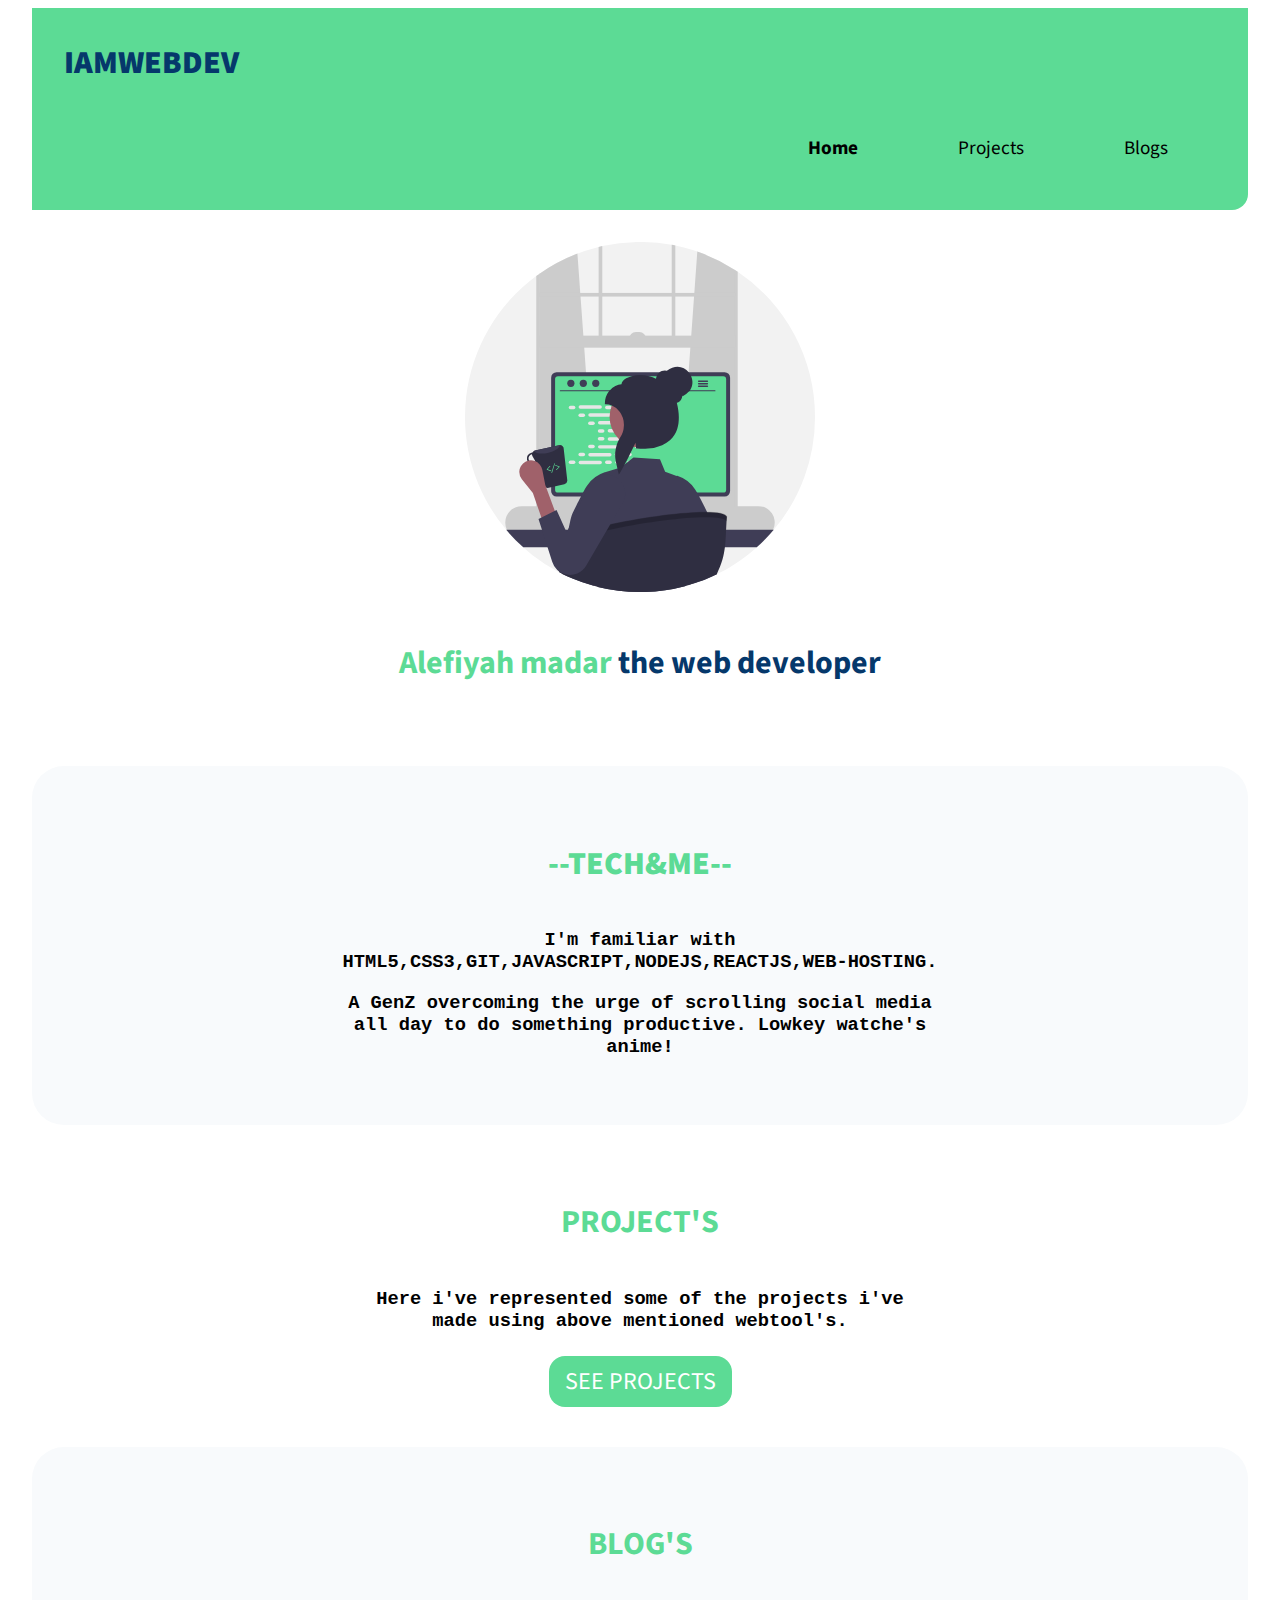
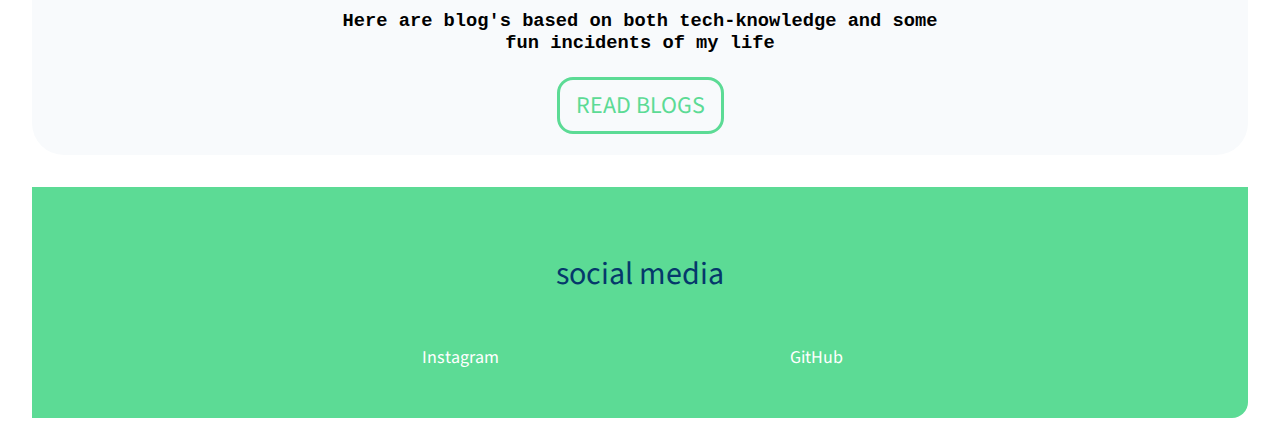
<file: index.html>
<!DOCTYPE html>
<html lang="en">
<head>
    <meta charset="UTF-8">
    <meta http-equiv="X-UA-Compatible" content="IE=edge">
    <meta name="viewport" content="width=device-width, initial-scale=1.0">
    <title>Home|WebDev</title>
    <link href="styles.css" rel="stylesheet" />
</head>
<body>
    

<nav class="nav">
    <div class="brand"><strong>IAMWEBDEV</strong> </div>

    <ul class="no-bullets navright">

        <li class="inline space " ><a class="block active" href="/">Home </a></li>

        <li class="inline space"><a class="block" href="projects.html">Projects </a></li>

        <li class=" inline space"><a class="block" href="blogs.html">Blogs </a></li>

    </ul>
</nav>


<header class="imghead">
    <img class="img" src="images/newweb.svg"</img>

    <h3 class="imgclass">Alefiyah madar<span class="imagedecor"> the web developer </span></h3>
</header>


<section class="seci">
    <div class="container-center"><h2 class="offwhiteseci"><strong>--TECH&ME--</strong></h2>

        <h3 class="offwhiteseco">I'm familiar with HTML5,CSS3,GIT,JAVASCRIPT,NODEJS,REACTJS,WEB-HOSTING.
            <h3 class="text">A GenZ overcoming the urge of scrolling social media all day to do something productive.
                Lowkey watche's anime!</h3>
            
            </h3>
    </section>
    </div>


    <section class="sec">
        <div class="container-center">    <h2 class="whitesec">PROJECT'S</h2>
    
            <h3 class="whiteseco">Here i've represented some of the projects i've made using above mentioned webtool's.</h3>
            <a class="link primary-link" href="projects.html">SEE PROJECTS</a>

        </section></div>
    
<section class="seci">
    <div class="container-center"><h2 class="offwhiteseci">BLOG'S</h2>

        <h3 class="offwhiteseco">
            <h3 class="text">Here are blog's based on both tech-knowledge and some fun incidents of my life</h3>
            
            <a class="link secondary-link" href="blogs.html">READ BLOGS</a>

            
            </h3>
    </section>
    </div>


    <footer class="footer">


        <div  class="footerh">social media </div>
        
        <ul class="no-bullets">
            <li class="inline padded"><a class="linked " href=" https://www.instagram.com/invites/contact/?i=u57z2be3smyj&utm_content=3pdjn2q">Instagram</a></li>
            <li class="inline padded"><a class="linked" href="https://github.com/alefiyahmadar">GitHub</a></li>
            
        </ul>
        </footer>


</body>
</html>
</file>
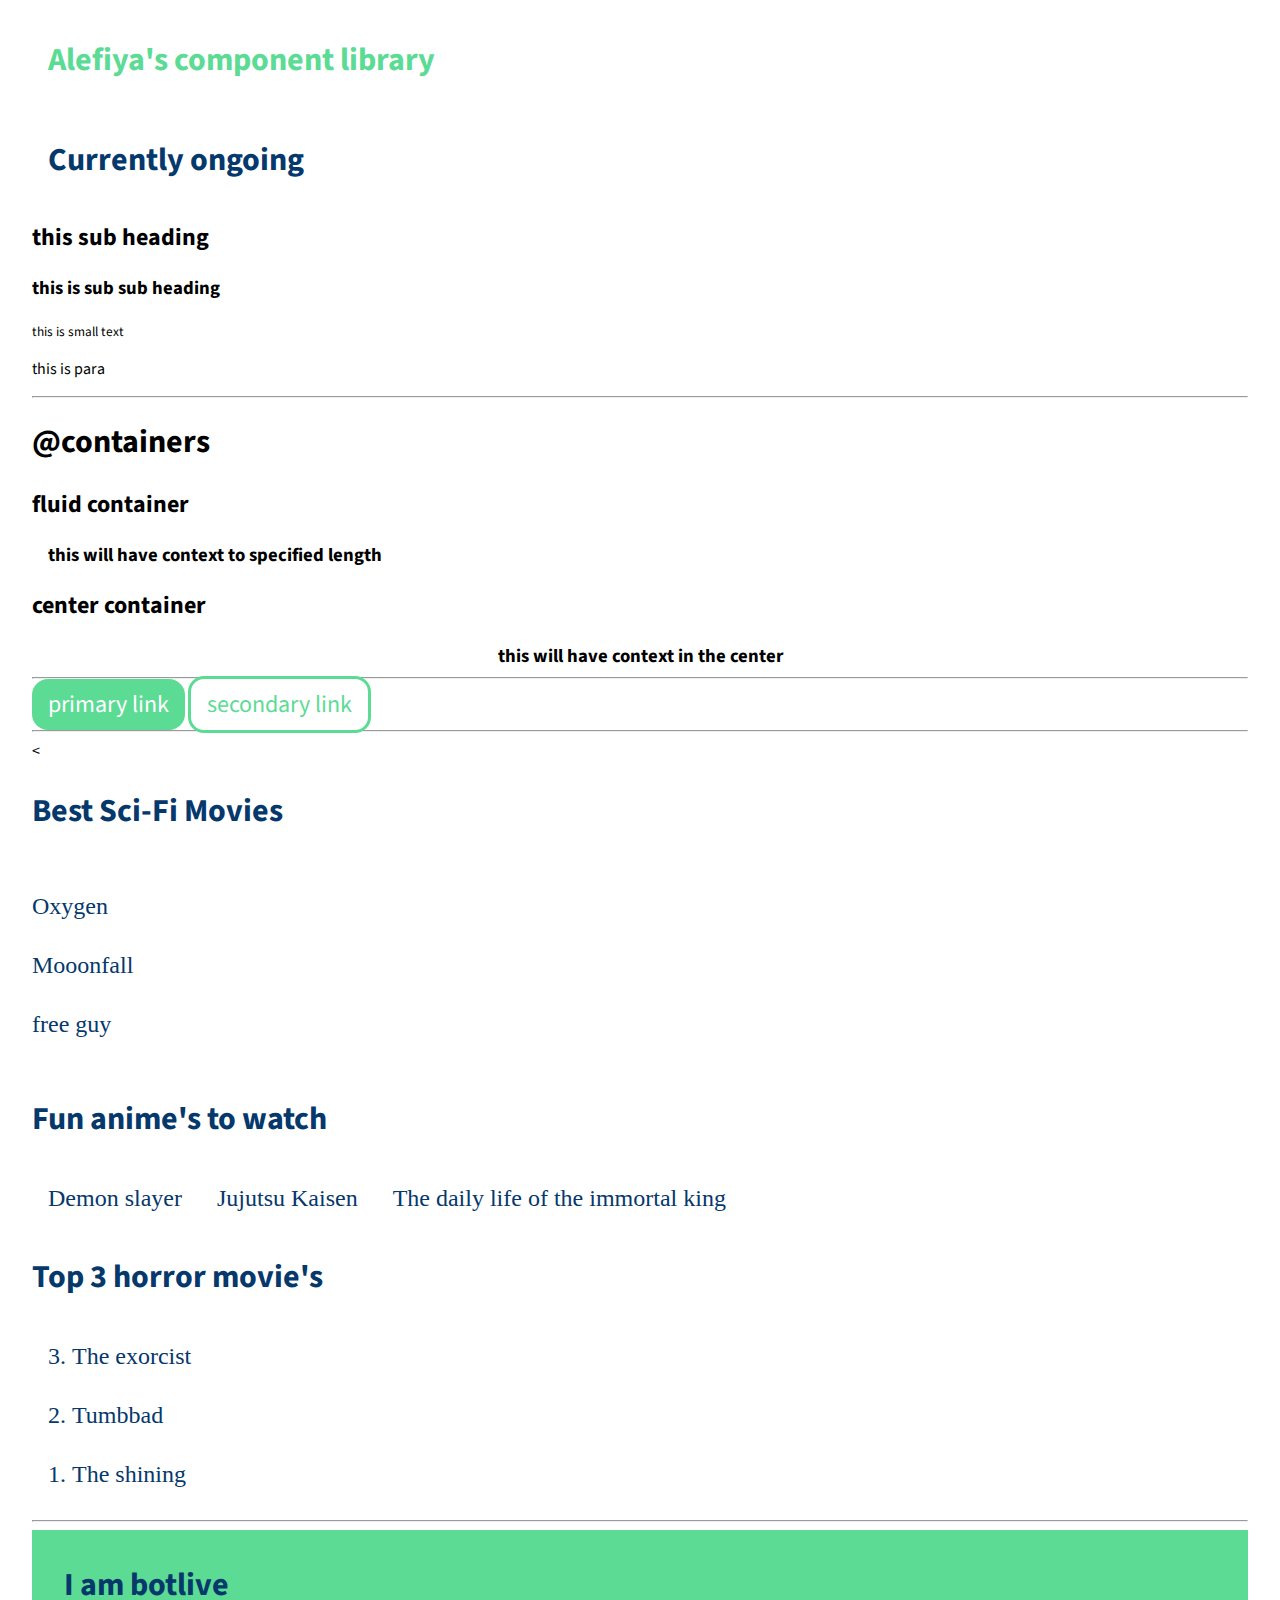
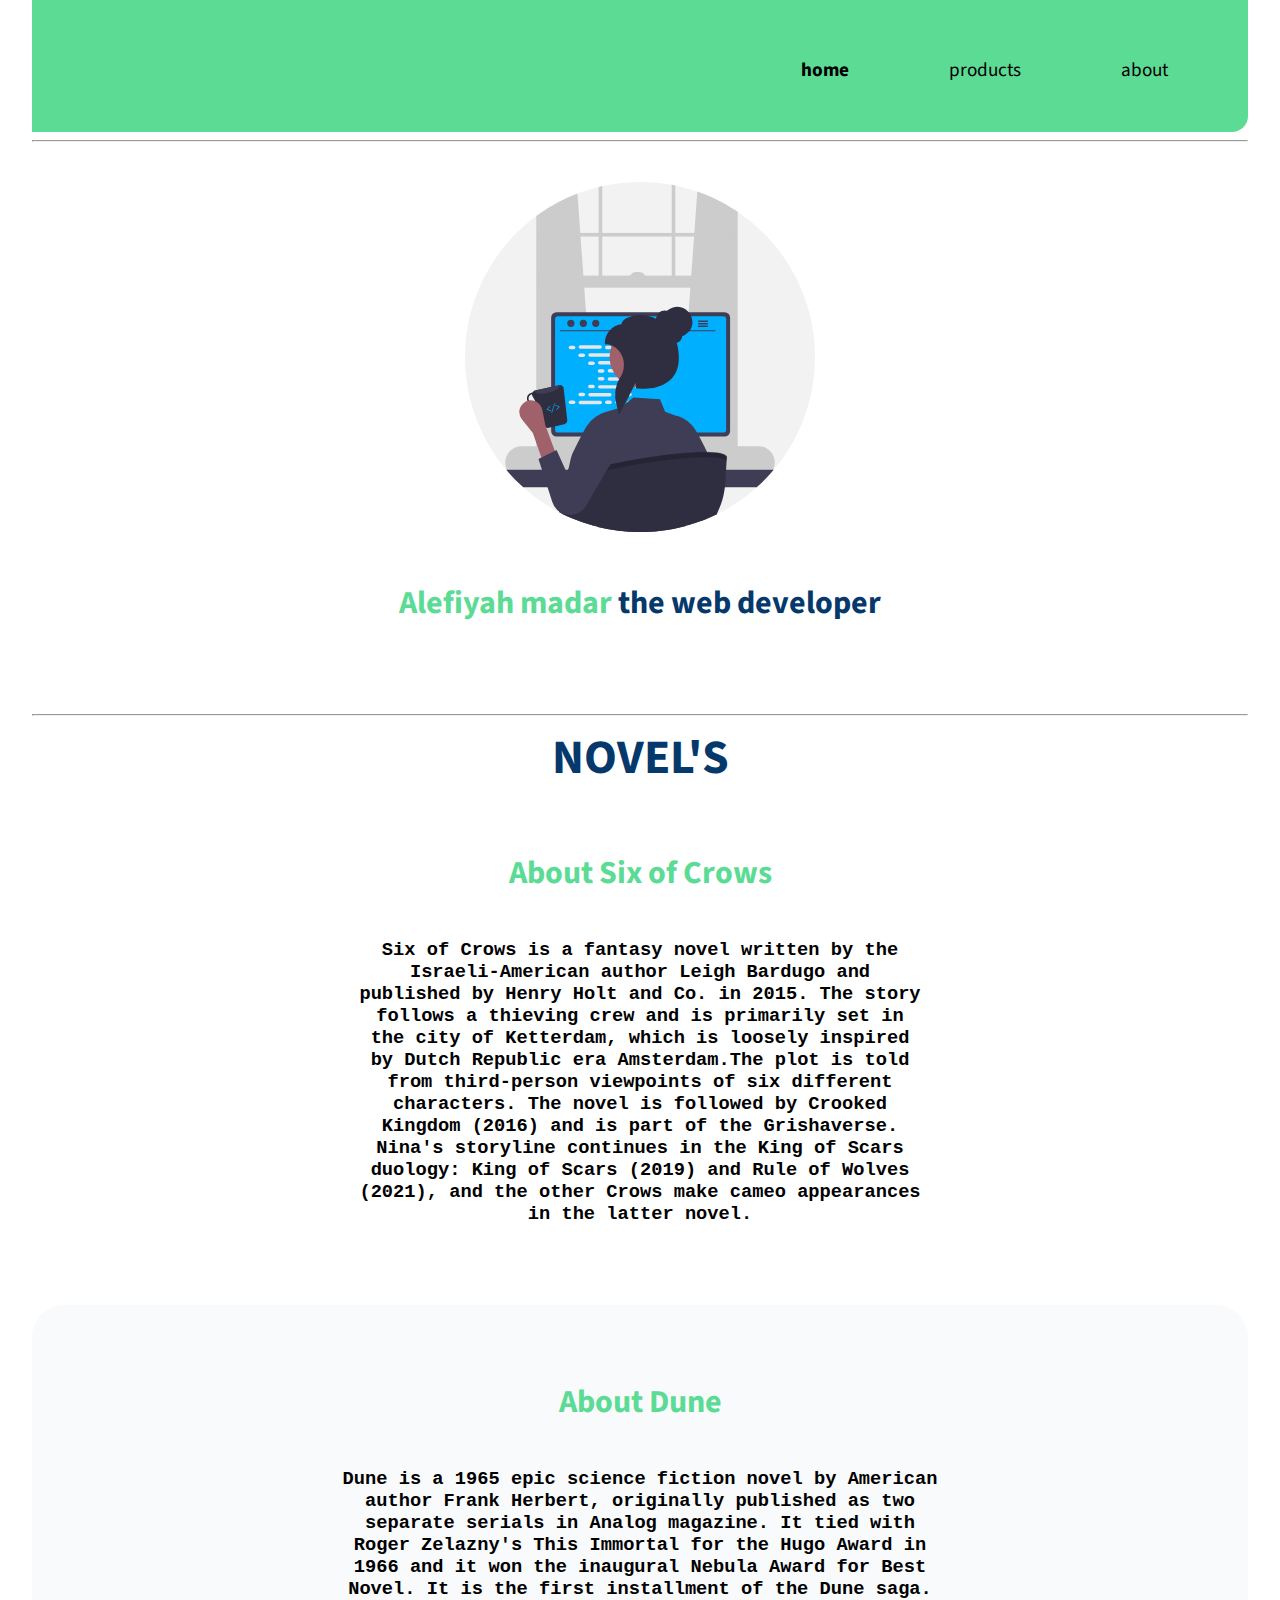
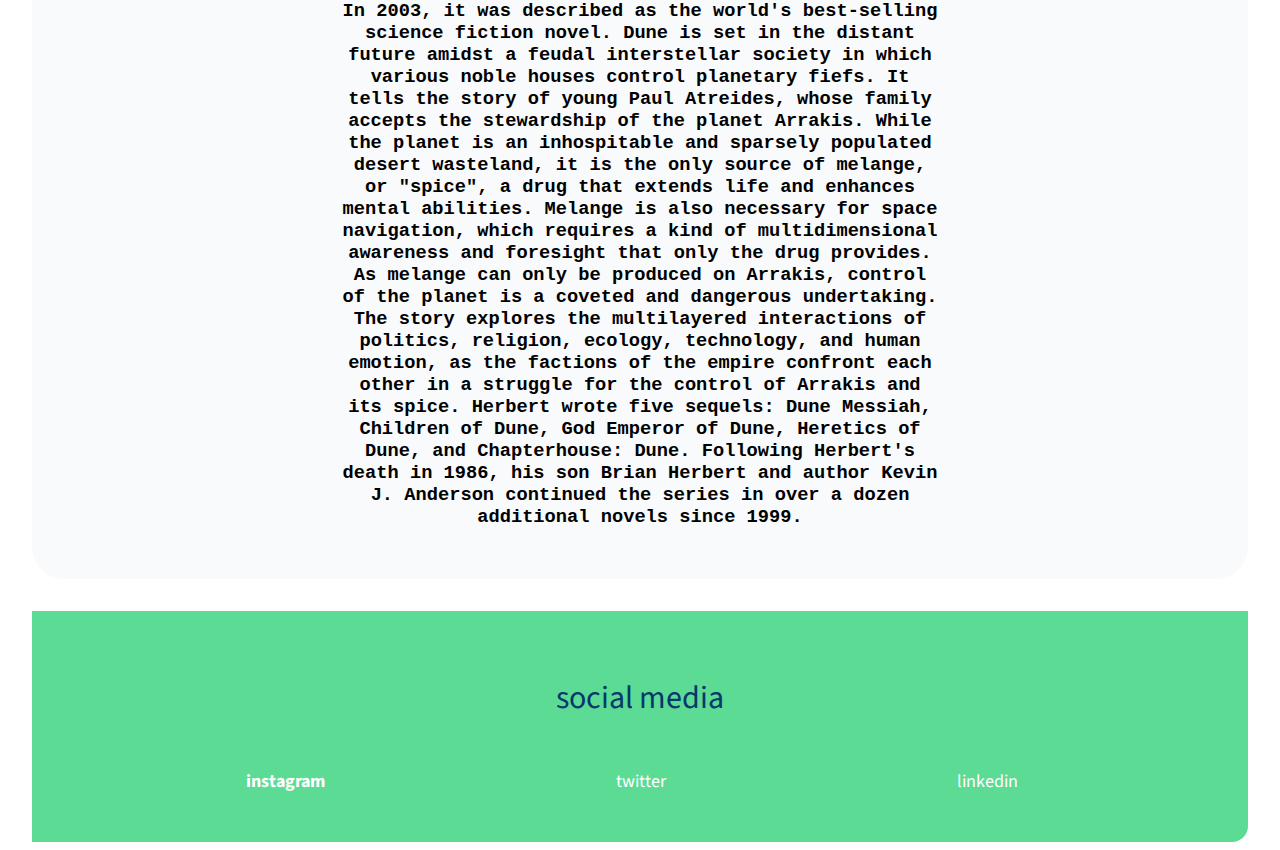
<file: component.html>
<!DOCTYPE html>
<html lang="en">
<head>
    <meta charset="UTF-8">
    <meta http-equiv="X-UA-Compatible" content="IE=edge">
    <meta name="viewport" content="width=device-width, initial-scale=1.0">
    <title>component library</title>
    <link href="styles.css" rel="stylesheet" />

</head>
<body>
<h1 class="offwhiteseci">Alefiya's component library</h1>

<h1 class="under" >Currently ongoing</h1>
<h2>this sub heading</h2>
<h3>this is sub sub heading </h3>

<small >this is small text</small>

<p>this is para</p>

<hr/>

<h1>@containers</h1>

<h2>fluid container</h2>
<h3 class="container" >this will have context to specified length</h3>

<h2>center container</h2>
<h3 class="container container-center">this will have context in the center</h3>

<hr/>



<a class="link primary-link" href="/">primary link</a>

<a class="link secondary-link" href="/">secondary link</a>
    
<hr/>


<

<h2 class="listhead">Best Sci-Fi Movies</h2>

<ul class="no-bullets">
    <li class="movies one">Oxygen</li>
    <li  class="movies one">Mooonfall</li>
    <li  class="movies one">free guy</li>
</ul>


<h2 class="listhead">Fun anime's to watch</h2>

<ul class=" no-bullets"> 
    <li class="inline movies">Demon slayer</li>
    <li class="inline movies"> Jujutsu Kaisen</li>
    <li class="inline movies">The daily life of the immortal king</li>
</ul>


<h2 class="listhead">Top 3 horror movie's</h2>

<ol reversed >
    <li  class="movies one">The exorcist</li>
    <li  class="movies one">Tumbbad</li>
    <li  class="movies one">The shining</li>
</ol>

<hr/>



<nav class="nav">
    <div class="brand">I am botlive </div>

    <ul class="no-bullets navright">

        <li class="inline space " ><a class="block active" href="/">home </a></li>

        <li class="inline space"><a class="block" href="/">products </a></li>

        <li class=" inline space"><a class="block" href="/">about </a></li>

    </ul>
</nav>

<hr/>



<header class="imghead">
    <img class="img" src="images/code.svg"</img>

    <h3 class="imgclass">Alefiyah madar<span class="imagedecor"> the web developer </span></h3>
</header>

<hr/>

<h1 class="novels container-center">NOVEL'S</h1>

<section class="sec">
    <div class="container-center">    <h2 class="whitesec">About Six of Crows</h2>

        <h3 class="whiteseco">Six of Crows is a fantasy novel written by the Israeli-American author Leigh Bardugo and published by Henry Holt and Co. in 2015. The story follows a thieving crew and is primarily set in the city of Ketterdam, which is loosely inspired by Dutch Republic era Amsterdam.The plot is told from third-person viewpoints of six different characters.
    
            The novel is followed by Crooked Kingdom (2016) and is part of the Grishaverse. Nina's storyline continues in the King of Scars duology: King of Scars (2019) and Rule of Wolves (2021), and the other Crows make cameo appearances in the latter novel.</h3>
    </section></div>


<section class="seci">
    <div class="container-center"><h2 class="offwhiteseci">About Dune</h2>

        <h3 class="offwhiteseco">Dune is a 1965 epic science fiction novel by American author Frank Herbert, originally published as two separate serials in Analog magazine. It tied with Roger Zelazny's This Immortal for the Hugo Award in 1966 and it won the inaugural Nebula Award for Best Novel. It is the first installment of the Dune saga. In 2003, it was described as the world's best-selling science fiction novel.

            Dune is set in the distant future amidst a feudal interstellar society in which various noble houses control planetary fiefs. It tells the story of young Paul Atreides, whose family accepts the stewardship of the planet Arrakis. While the planet is an inhospitable and sparsely populated desert wasteland, it is the only source of melange, or "spice", a drug that extends life and enhances mental abilities. Melange is also necessary for space navigation, which requires a kind of multidimensional awareness and foresight that only the drug provides. As melange can only be produced on Arrakis, control of the planet is a coveted and dangerous undertaking. The story explores the multilayered interactions of politics, religion, ecology, technology, and human emotion, as the factions of the empire confront each other in a struggle for the control of Arrakis and its spice.
            
            Herbert wrote five sequels: Dune Messiah, Children of Dune, God Emperor of Dune, Heretics of Dune, and Chapterhouse: Dune. Following Herbert's death in 1986, his son Brian Herbert and author Kevin J. Anderson continued the series in over a dozen additional novels since 1999.
            
            </h3>
    </section>
    </div>
    


<footer class="footer">


<div  class="footerh">social media </div>

<ul class="no-bullets">
    <li class="inline padded"><a class="linked active" href=" https://www.instagram.com/invites/contact/?i=u57z2be3smyj&utm_content=3pdjn2q">instagram</a></li>
    <li class="inline padded"><a class="linked" href="/">twitter</a></li>
    <li class="inline padded"><a class="linked" href="/">linkedin</a></li>
</ul>
</footer>

</body>
</html>
</file>
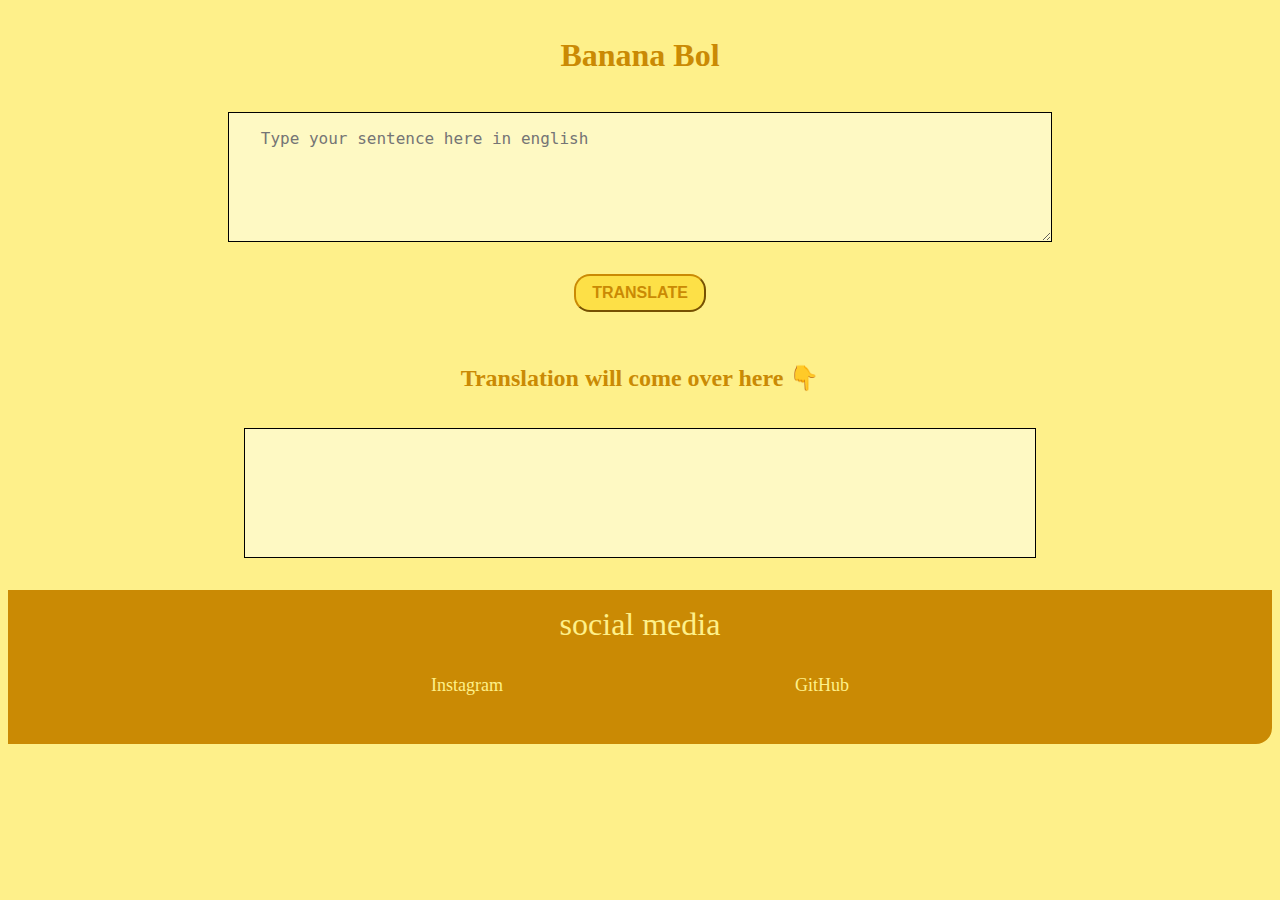
<file: index1.html>
<!DOCTYPE html>
<html lang="en">
<head>
    <meta charset="UTF-8">
    <meta http-equiv="X-UA-Compatible" content="IE=edge">
    <meta name="viewport" content="width=device-width, initial-scale=1.0">
    <title>banana speak</title>
    <link href="style.css" rel="stylesheet" />
    
    
</head>
<body>

<h1 class="txtStyle">Banana Bol</h1>


<textarea placeholder="Type your sentence here in english" id="input"></textarea>

<button id="btn-trans"><strong>TRANSLATE</strong></button>


<h2 class="txtStyle">Translation will come over here 👇  </h2>

<div id="output"></div>



<footer class="footer">


    <div  class="footerh">social media </div>
    
    <ul class="no-bullets">
        <li class="inline padded"><a class="linked active" href=" https://www.instagram.com/invites/contact/?i=u57z2be3smyj&utm_content=3pdjn2q">Instagram</a></li>
        <li class="inline padded"><a class="linked" href="https://github.com/alefiyahmadar">GitHub</a></li>
        
    </ul>
    </footer>
    
<script src="app.js" type="text/javascript"></script>
</body>
</html>
</file>
<file: styles.css>
@import url('https://fonts.googleapis.com/css2?family=Source+Sans+Pro:ital,wght@0,400;1,300&display=swap');

body {

    font-family: 'Source Sans Pro', sans-serif;
    margin-left: 2rem;
    margin-right: 2rem;
}

:root{
    --primary-color:#5CDB95


    ;


    --secondary-color:#05386B




    ;

}


.container{
    padding-left: 1rem;
    padding-right: 1rem;
}

.container-center{
    text-align: center;
    max-width: 600px;
    margin: auto;
}

.link{

    text-decoration: none;
    padding:0.5rem 1rem;
    
    

   
    
}

.primary-link{

color:white;
background-color:var(--primary-color);
 border-radius: 1rem;
 font-size: x-large;
 

}


.secondary-link{

    color: var(--primary-color);
    border-radius: 1rem;
    border:  solid var(--primary-color); 
    font-size: x-large;
    margin-bottom: 1rem;
    

}

.no-bullets{

    list-style: none;
    padding: 1rem 1rem;
    padding-inline-start: 0px;
    
}
.inline{

    display: inline; 
    padding: 1rem 1rem;
    
    

    
}

.listhead{

    color: var(--secondary-color);

    font-size: 2rem;
}


.movies{


color: var(--secondary-color);

font-family:  'Merriweather', serif;;

font-size: 1.5rem;
}
.one{

    padding: 1rem 0rem;
}
.space{
    padding: 2rem 2rem;
}

.nav{
    background-color:var(--primary-color);
border-bottom-right-radius: 1rem;
    padding: 1rem 1rem;
    
}

.navright{
    text-align: right;
}



.brand{

    font-size: x-large;
    color: var(--secondary-color);
    
    padding: 1rem 1rem;
    font-size: xx-large;
    font-weight: bold;
}

.block{


    padding: 1rem 1rem;
color:var(--secondary-color)
 border-bottom-right-radius = 0.5rem;
 font-size: larger;
 text-decoration:none ;
 
}

.active{

    font-weight: bold;
}

.imghead{

    padding: 2rem 1rem;
    
}
.img{

    display: block;
    max-width: 350px;
    margin: auto;
}

.imgclass{

    text-align: center;
    font-size: 2rem;
    padding-top: 1rem;
    color:var(--primary-color);
    padding: 1rem 1rem;
}

.imagedecor{

    color:var(--secondary-color)
}

.sec{ 
    padding: 2rem 1rem;
    text-align: center;
    margin-bottom: 1rem;
}

.whitesec{

    font-size: 2rem;
    color: var(--primary-color);
}

.whiteseco{
padding: 1rem 1rem;
    font-family: 'Courier New', Courier, monospace; 
    margin-bottom: 1rem;
}

.seci{
background-color: #f8fafc

;
    padding: 2rem 1rem;
    text-align: center;
    border-radius: 2rem;
    margin-bottom: 1rem;
}

.offwhiteseci{
padding: 1rem;
    font-size: 2rem;
    color: var(--primary-color);
    
}

.offwhiteseco{

    font-family: 'Courier New', Courier, monospace;
}

.novels{

    text-align: center;
    font-size: 3rem;
    color: var(--secondary-color);
}

.padded{

padding: 0rem 8rem;

}

.footer{
padding: 1rem 1rem;
    background-color: var(--primary-color);
    border-bottom-right-radius: 1rem;
    text-align: center;
    margin-top: 2rem;
    
}

.linked{

    padding: 1rem 1rem;
    color: white;
    font-size: large;
    text-decoration: none;
}
.footerh{
     margin-top: 2rem;
   font-size: 2rem; 
   color: var(--secondary-color);
   padding: 1rem 1rem;
}
.under{

    padding: 1rem 1rem;

    color: var(--secondary-color);
}
.text{

    font-family: 'Courier New', Courier, monospace;
    padding-bottom: 1rem;
}
</file>
<file: style.css>
body{

    background-color: #fef08a
    ;
    
    text-align: center;
   
}
:root{

    --primary-color:#fef08a;
    --secondry-color:#ca8a04;

}







        #input{

            border: 1px black solid;
            padding: 1rem 2rem;
            display: block;
            width: 60%;
            height: 6rem;
            background-color: #fef9c3
            ;
            margin: auto;
            font-size: 1rem;
            margin-top: 1rem;
            margin-bottom: 1rem;
        }

        #btn-trans{

            margin: 1rem;
            padding: 0.5rem 1rem;
            background-color: #fde047;
            border-radius: 1rem;
            color: #ca8a04;
            font-size: 1rem;
            border-color: #ca8a04;
            
        }
        #output{


            border: 1px black solid;
            padding: 1rem 1rem;
            display: block;
            width: 60%;
            height: 6rem;
            background-color: #fef9c3
            ;
            margin: auto;
            font-size: 2rem;
            
            margin-bottom: 2rem;
        }
            
        .txtStyle{

            font-family: 'Edu NSW ACT Foundation', cursive;
            color:#ca8a04;
            padding: 1rem 1rem;

            
            
        }
        
.footer{
    padding: 1rem 1rem;
        background-color: #ca8a04;
        border-bottom-right-radius: 1rem;
        text-align: center;
    }
    
    .linked{
    
        padding: 1rem 1rem;
        color: white;
        font-size: 1rem;
        text-decoration: none;
    }
    .footerh{
    
       font-size: 2rem; 
       color:var(--primary-color)
    }
    
.no-bullets{

    list-style: none;
    padding: 1rem 1rem;
    
}
.inline{

    display: inline; 
    padding: 1rem 1rem;
    

    
}

.linked{

    padding: 1rem 1rem;
    color:var(--primary-color);
    font-size: large;
    text-decoration: none;
}

.padded{

    padding: 0rem 8rem;
    
    }
</file>
